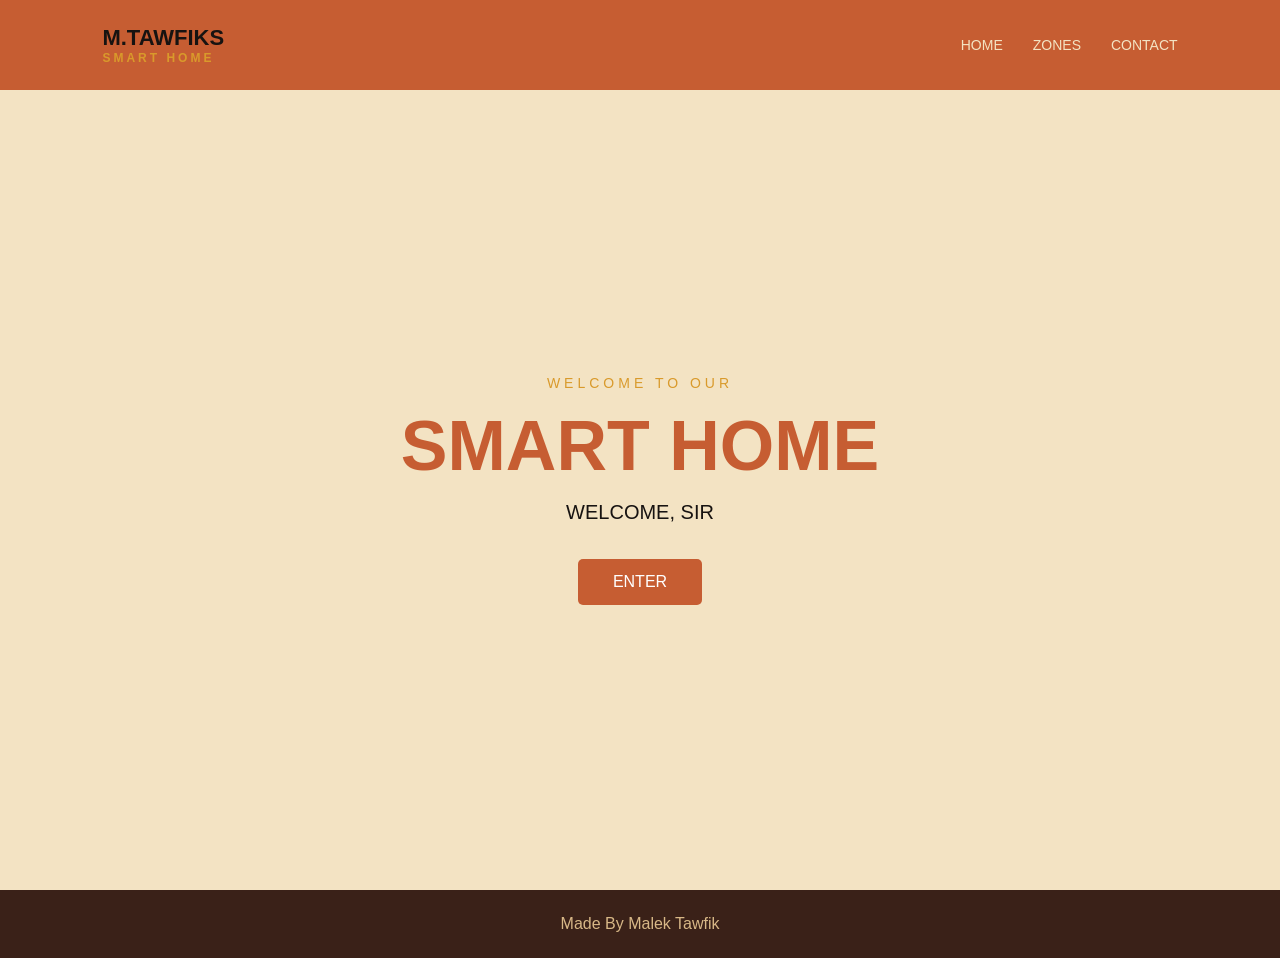
<file: index.html>
<!DOCTYPE html>
<html lang="en">
<head>
    <meta charset="UTF-8">
    <meta name="viewport" content="width=device-width, initial-scale=1.0">
    <title>Smart Home | Home</title>
    <link rel="stylesheet" href="css/style.css">
    <link rel="stylesheet" href="css/home.css">
</head>
<body>

    <!--HEADER-->
    <header>
        <div class="logo">
            M.TAWFIKS
            <span>SMART HOME</span>
        </div>
        <nav>
            <a href="index.html">HOME</a>
            <a href="zones.html">ZONES</a>
            <a href="contact.html">CONTACT</a>
        </nav>
    </header>


    <!--HOME-->
    <main>
        <section class="hero">
            <div class="hero-content">
                <p>WELCOME TO OUR</p>
                <h1>SMART HOME</h1>
                <h2>WELCOME, SIR</h2>
                <a href="zones.html" class="button">
                    ENTER
                </a>
            </div>
        </section>
    </main>
    <!--FOOTER-->
    <footer>
        <p>Made By Malek Tawfik</p>
    </footer>
</body>
</html>
</file>
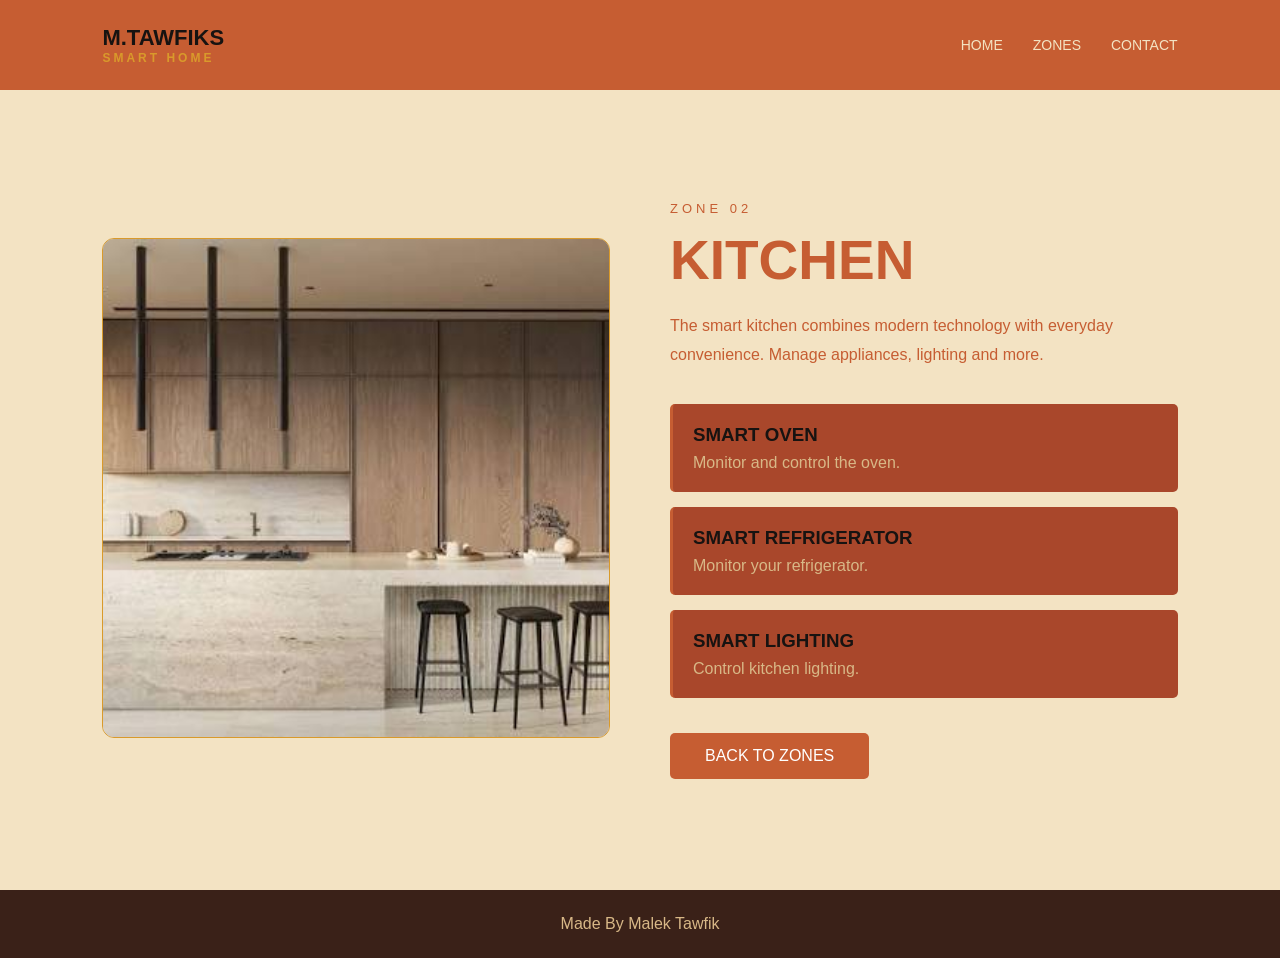
<file: kitchen.html>
<!DOCTYPE html>
<html lang="en">
<head>
    <meta charset="UTF-8">
    <meta name="viewport" content="width=device-width, initial-scale=1.0">
    <title>Smart Home | Kitchen</title>
    <link rel="stylesheet" href="css/style.css">
    <link rel="stylesheet" href="css/kitchen.css">
</head>
<body>
    <!--HEADER-->
    <header>
        <div class="logo">
            M.TAWFIKS
            <span>SMART HOME</span>
        </div>
        <nav>
            <a href="index.html">HOME</a>
            <a href="zones.html">ZONES</a>
            <a href="contact.html">CONTACT</a>
        </nav>
    </header>
    <!--KITCHEN-->
    <main>
        <section class="room-page">
            <div class="room-image">
                <img
                    src="images/images (1).jpg"
                    alt="Smart Kitchen"
                >
            </div>
            <div class="room-info">
                <p class="small-title">ZONE 02</p>
                <h1>KITCHEN</h1>
                <p class="description">
                    The smart kitchen combines modern
                    technology with everyday convenience.
                    Manage appliances, lighting and more.
                </p>
                <div class="features">
                    <div class="feature">
                        <h3>SMART OVEN</h3>
                        <p>Monitor and control the oven.</p>
                    </div>
                    <div class="feature">
                        <h3>SMART REFRIGERATOR</h3>
                        <p>Monitor your refrigerator.</p>
                    </div>
                    <div class="feature">
                        <h3>SMART LIGHTING</h3>
                        <p>Control kitchen lighting.</p>
                    </div>
                </div>
                <a href="zones.html" class="button">
                    BACK TO ZONES
                </a>
            </div>
        </section>
    </main>
    <!--FOOTER-->

    <footer>
        <p>Made By Malek Tawfik</p>
    </footer>
</body>
</html>
</file>
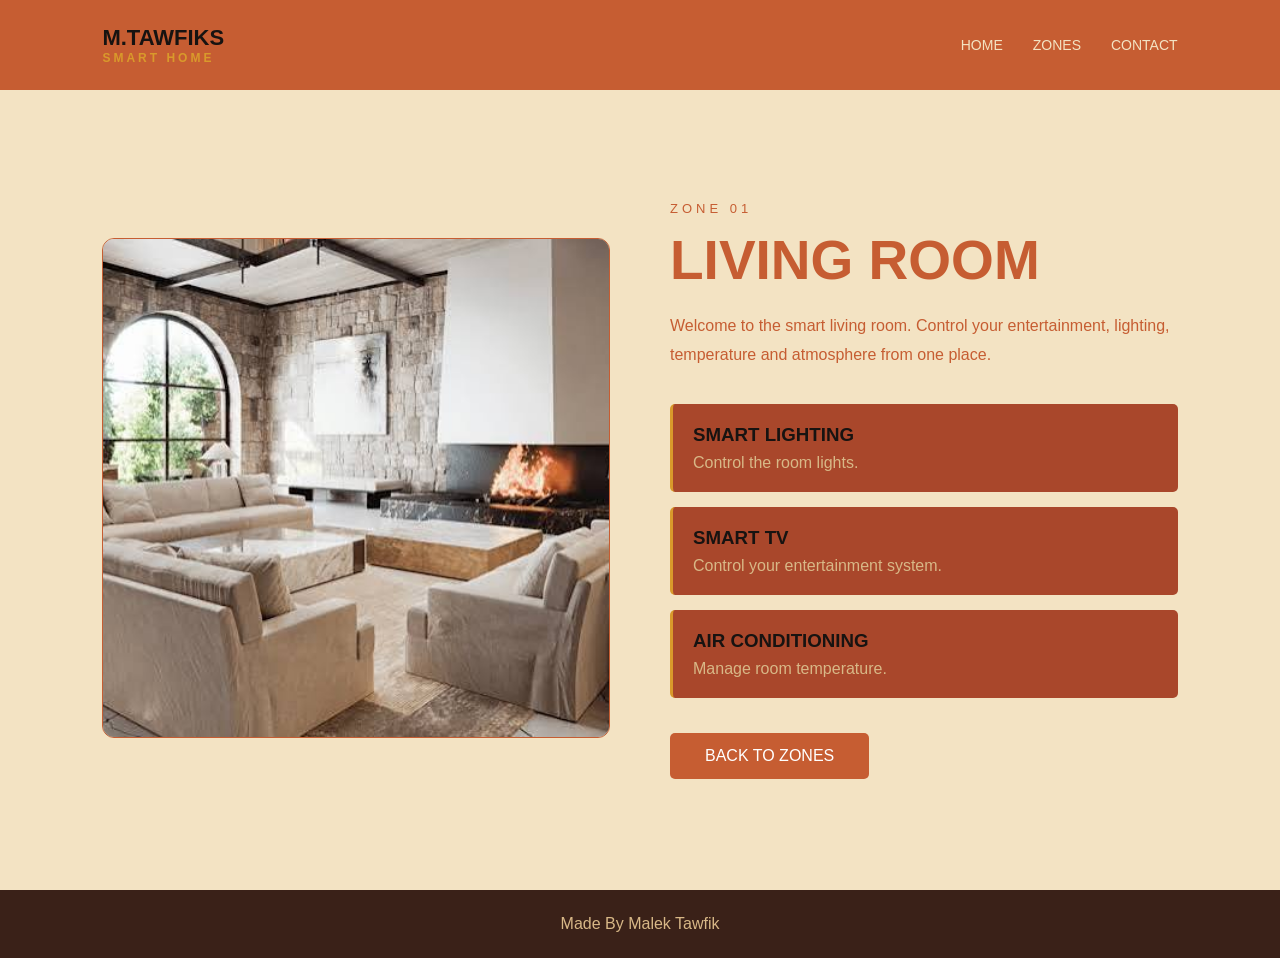
<file: living-room.html>
<!DOCTYPE html>
<html lang="en">
<head>
    <meta charset="UTF-8">
    <meta name="viewport" content="width=device-width, initial-scale=1.0">
    <title>Smart Home | Living Room</title>
    <link rel="stylesheet" href="css/style.css">
    <link rel="stylesheet" href="css/living-room.css">
</head>
<body>
    <!--HEADER-->
    <header>
        <div class="logo">
            M.TAWFIKS
            <span>SMART HOME</span>
        </div>
        <nav>
            <a href="index.html">HOME</a>
            <a href="zones.html">ZONES</a>
            <a href="contact.html">CONTACT</a>
        </nav>
    </header>
    <!--LIVING ROOM-->
    <main>
        <section class="room-page">
            <div class="room-image">
                <img
                    src="images/images (2).jpg"
                    alt="Smart Living Room"
                >
            </div>
            <div class="room-info">
                <p class="small-title">ZONE 01</p>
                <h1>LIVING ROOM</h1>
                <p class="description">
                    Welcome to the smart living room.
                    Control your entertainment, lighting,
                    temperature and atmosphere from one place.
                </p>
                <div class="features">
                    <div class="feature">
                        <h3>SMART LIGHTING</h3>
                        <p>Control the room lights.</p>
                    </div>
                    <div class="feature">
                        <h3>SMART TV</h3>
                        <p>Control your entertainment system.</p>
                    </div>
                    <div class="feature">
                        <h3>AIR CONDITIONING</h3>
                        <p>Manage room temperature.</p>
                    </div>
                </div>
                <a href="zones.html" class="button">
                    BACK TO ZONES
                </a>
            </div>
        </section>
    </main>
    <!--FOOTER-->
    <footer>
        <p>Made By Malek Tawfik</p>
    </footer>
</body>
</html>
</file>
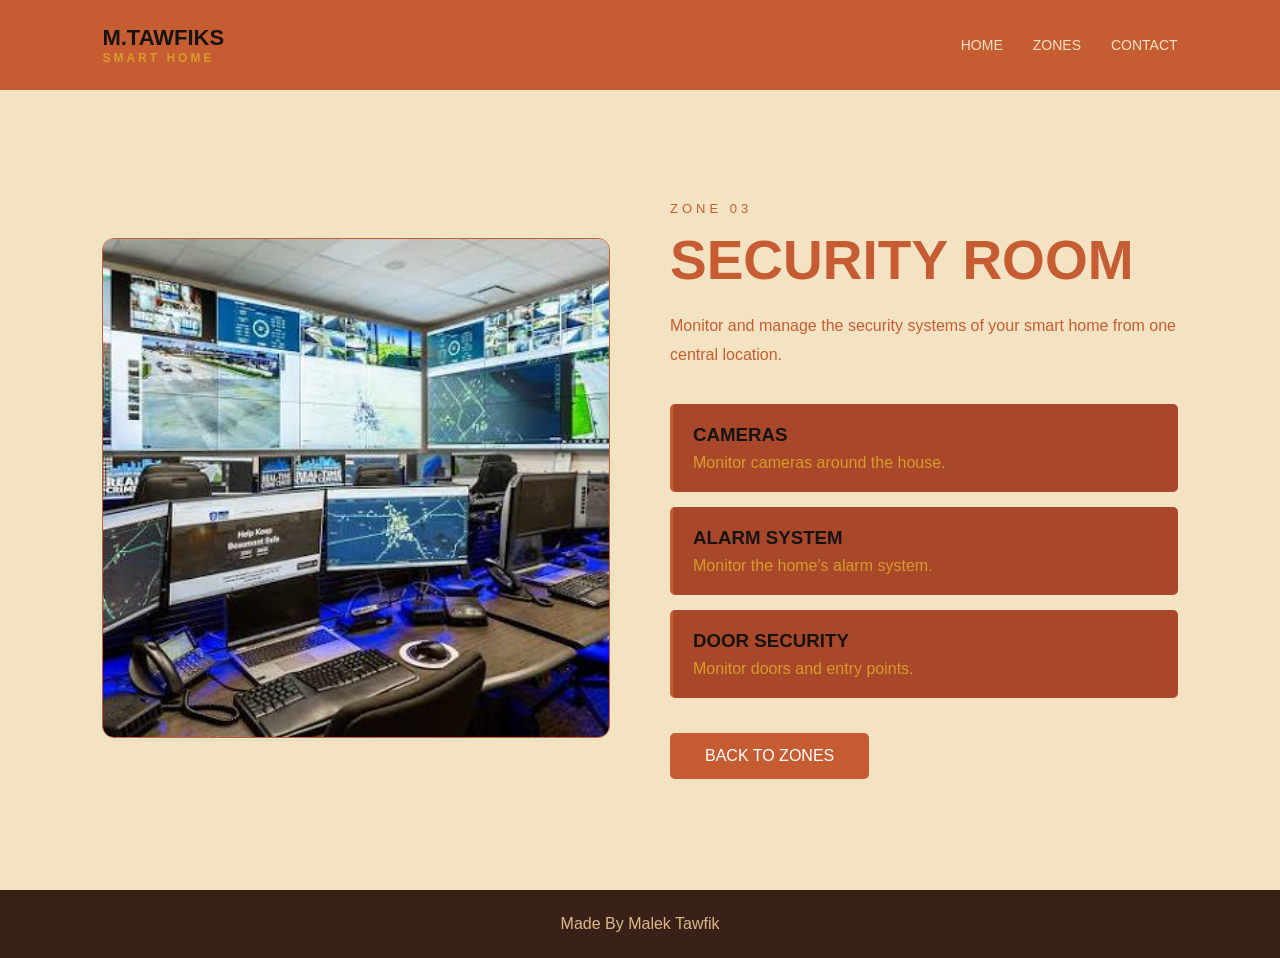
<file: security.html>
<!DOCTYPE html>
<html lang="en">
<head>
    <meta charset="UTF-8">
    <meta name="viewport" content="width=device-width, initial-scale=1.0">
    <title>Smart Home | Security</title>
    <link rel="stylesheet" href="css/style.css">
    <link rel="stylesheet" href="css/security.css">
</head>
<body>
    <!--HEADER-->
    <header>
        <div class="logo">
            M.TAWFIKS
            <span>SMART HOME</span>
        </div>
        <nav>
            <a href="index.html">HOME</a>
            <a href="zones.html">ZONES</a>
            <a href="contact.html">CONTACT</a>
        </nav>
    </header>
    <!--SECURITY ROOM-->
    <main>
        <section class="room-page">
            <div class="room-image">
                <img
                    src="images/images (3).jpg"
                    alt="Security Room"
                >
            </div>
            <div class="room-info">
                <p class="small-title">ZONE 03</p>
                <h1>SECURITY ROOM</h1>
                <p class="description">
                    Monitor and manage the security
                    systems of your smart home from one
                    central location.
                </p>
                <div class="features">
                    <div class="feature">
                        <h3>CAMERAS</h3>
                        <p>Monitor cameras around the house.</p>
                    </div>
                    <div class="feature">
                        <h3>ALARM SYSTEM</h3>
                        <p>Monitor the home's alarm system.</p>
                    </div>
                    <div class="feature">
                        <h3>DOOR SECURITY</h3>
                        <p>Monitor doors and entry points.</p>
                    </div>
                </div>
                <a href="zones.html" class="button">
                    BACK TO ZONES
                </a>
            </div>
        </section>
    </main>
    <!--FOOTER-->
    <footer>
        <p>Made By Malek Tawfik</p>
    </footer>
</body>
</html>
</file>
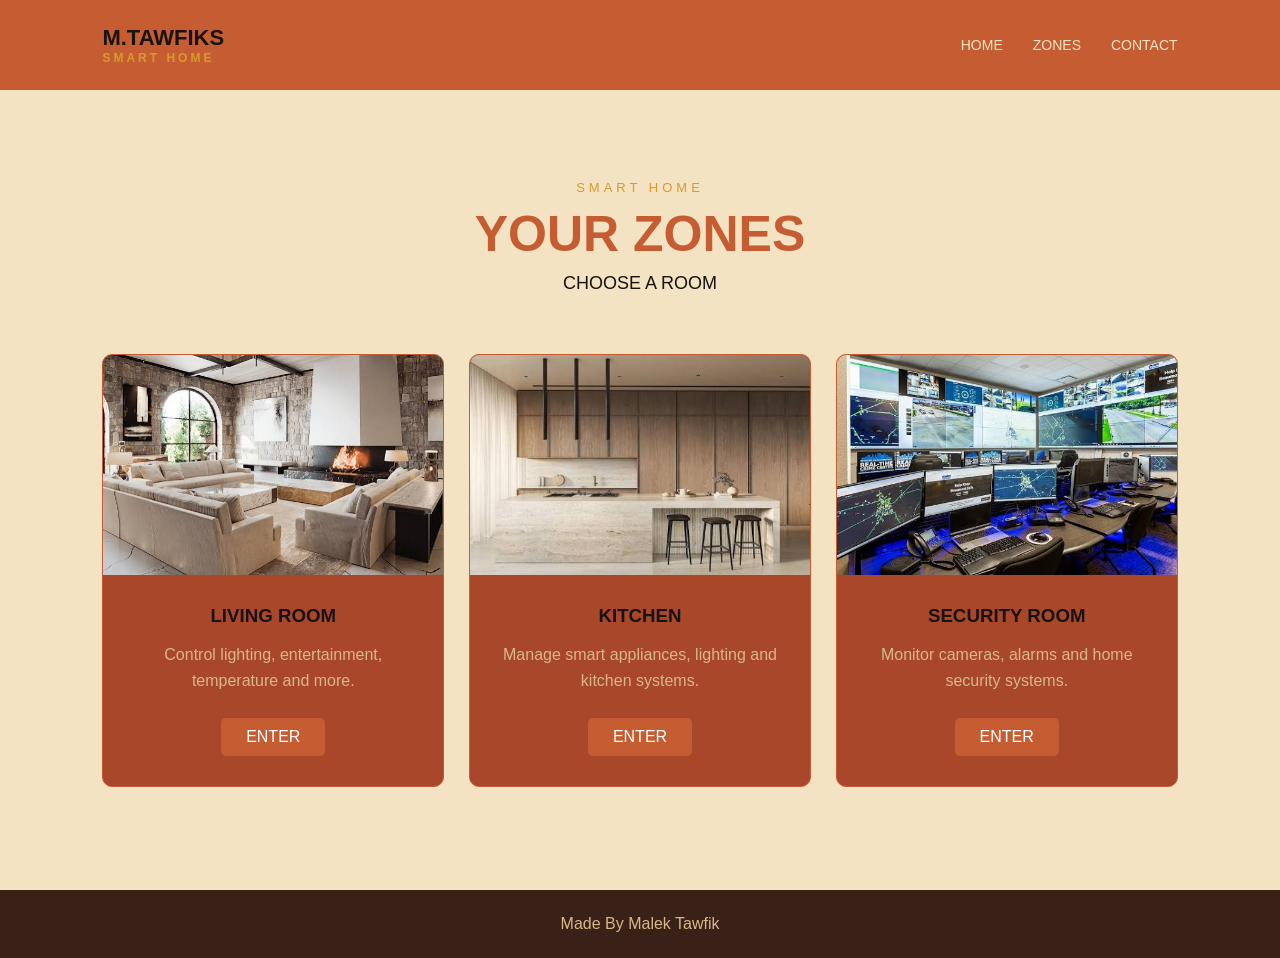
<file: zones.html>
<!DOCTYPE html>
<html lang="en">
<head>
    <meta charset="UTF-8">
    <meta name="viewport" content="width=device-width, initial-scale=1.0">
    <title>Smart Home | Zones</title>
    <link rel="stylesheet" href="css/style.css">
    <link rel="stylesheet" href="css/zones.css">
</head>
<body>
    <!--HEADER-->
    <header>
        <div class="logo">
            M.TAWFIKS
            <span>SMART HOME</span>
        </div>
        <nav>
            <a href="index.html">HOME</a>
            <a href="zones.html">ZONES</a>
            <a href="contact.html">CONTACT</a>
        </nav>
    </header>
    <!--ZONES-->
    <main>
        <section class="zones-page">
            <div class="page-title">
                <p>SMART HOME</p>
                <h1>YOUR ZONES</h1>
                <h2>CHOOSE A ROOM</h2>
            </div>
            <div class="zone-container">
                <!-- Living Room -->
                <div class="zone-card">
                    <img
                        src="images/images (2).jpg"
                        alt="Living Room"
                    >
                    <div class="zone-content">
                        <h3>LIVING ROOM</h3>
                        <p>
                            Control lighting, entertainment,
                            temperature and more.
                        </p>
                        <a href="living-room.html" class="button">
                            ENTER
                        </a>
                    </div>
                </div>
                <!-- Kitchen -->
                <div class="zone-card">
                    <img
                        src="images/images (1).jpg"
                        alt="Kitchen"
                    >
                    <div class="zone-content">
                        <h3>KITCHEN</h3>
                        <p>
                            Manage smart appliances,
                            lighting and kitchen systems.
                        </p>
                        <a href="kitchen.html" class="button">
                            ENTER
                        </a>
                    </div>
                </div>
                <!-- Security -->
                <div class="zone-card">
                    <img
                        src="images/images (3).jpg"
                        alt="Security Room"
                    >
                    <div class="zone-content">
                        <h3>SECURITY ROOM</h3>
                        <p>
                            Monitor cameras, alarms
                            and home security systems.
                        </p>
                        <a href="security.html" class="button">
                            ENTER
                        </a>
                    </div>
                </div>
            </div>
        </section>
    </main>
    <!--FOOTER-->
    <footer>
        <p>Made By Malek Tawfik</p>
    </footer>
</body>
</html>
</file>
<file: css/style.css>
/*BASIC SETTINGS*/
* {
    margin: 0;
    padding: 0;
    box-sizing: border-box;
}
html {
    scroll-behavior: smooth;
}
body {
    font-family: Arial, sans-serif;
    background: #f3E3C3;
    color: #171311;
}
/*HEADER*/
header {
    width: 100%;
    padding: 25px 8%;
    display: flex;
    justify-content: space-between;
    align-items: center;
    background: #C65D32;
}
.logo {
    font-size: 22px;
    font-weight: bold;
}
.logo span {
    display: block;
    font-size: 12px;
    letter-spacing: 3px;
    color: #D99A2B;
}
/*NAVIGATION*/
nav {
    display: flex;
    gap: 30px;
}
nav a {
    color: #F3E3C3;
    text-decoration: none;
    font-size: 14px;
    transition: 0.3s;
}
nav a:hover {
    color: #D99A2B;
}
/*BUTTON*/
.button {
    display: inline-block;
    padding: 14px 35px;
    background: #C65D32;
    color: white;
    text-decoration: none;
    border-radius: 5px;
    transition: 0.3s;
}
.button:hover {
    background: #D99A2B;
    transform: translateY(-3px);
}
/*FOOTER */
footer {
    padding: 25px;
    text-align: center;
    background: #3A2118;
    color: #D8B887;
}
/*MOBILE*/
@media (max-width: 700px) {
    header {
        flex-direction: column;
        gap: 20px;
    }
    nav {
        gap: 15px;
    }
}
</file>
<file: css/home.css>
/*HOME PAGE */
.hero {
    min-height: calc(100vh - 100px);
    display: flex;
    justify-content: center;
    align-items: center;
    text-align: center;
    padding: 50px 8%;
    background: #F3E3C3;
}
.hero-content p {
    color: #D99A2B;
    letter-spacing: 4px;
    font-size: 14px;
}
.hero h1 {
    font-size: 70px;
    margin: 15px 0;
    color: #C65D32;
}
.hero h2 {
    font-size: 20px;
    font-weight: normal;
}
.hero .button {
    margin-top: 35px;
}
/*MOBILE*/

@media (max-width: 700px) {
    .hero h1 {
        font-size: 45px;
    }
    .hero-content p {
        font-size: 11px;
    }
}
</file>
<file: css/kitchen.css>
/* KITCHEN PAGE*/
.room-page {
    min-height: calc(100vh - 100px);
    padding: 80px 8%;
    display: grid;
    grid-template-columns: 1fr 1fr;
    gap: 60px;
    align-items: center;
    background: #F3E3C3;
}

/*IMAGE*/
.room-image img {
    width: 100%;
    height: 500px;
    object-fit: cover;
    border-radius: 12px;
    border: 1px solid #D99A2B;
}
/*INFORMATION*/
.room-info .small-title {
    color: #C65D32;

    letter-spacing: 4px;
    font-size: 13px;
}
.room-info h1 {
    margin: 12px 0 20px;
    font-size: 55px;
    color: #C65D32;
}
.description {
    max-width: 550px;
    line-height: 1.8;
    color: #C65D32;
}
/*FEATURES*/
.features {
    margin: 35px 0;
    display: grid;
    gap: 15px;
}
.feature {
    padding: 20px;
    background: #A9472B;
    border-left: 3px solid #C65D32;
    border-radius: 5px;
}
.feature h3 {
    margin-bottom: 8px;
}
.feature p {
    color: #D8B887;
}
/*MOBILE*/
@media (max-width: 800px) {
    .room-page {
        grid-template-columns: 1fr;
        gap: 40px;
    }
    .room-image img {
        height: 350px;
    }
    .room-info h1 {
        font-size: 42px;
    }
}
</file>
<file: css/living-room.css>
/*LIVING ROOM PAGE*/
.room-page {
    min-height: calc(100vh - 100px);
    padding: 80px 8%;
    display: grid;
    grid-template-columns: 1fr 1fr;
    gap: 60px;
    align-items: center;
    background: #F3E3C3;
}
/*IMAGE*/

.room-image img {
    width: 100%;
    height: 500px;
    object-fit: cover;
    border-radius: 12px;
    border: 1px solid #C65D32;
}
/*INFORMATION*/
.room-info .small-title {
    color: #C65D32;
    letter-spacing: 4px;
    font-size: 13px;
}
.room-info h1 {
    margin: 12px 0 20px;
    font-size: 55px;
    color: #C65D32;
}
.description {
    max-width: 550px;
    line-height: 1.8;
    color: #C65D32;
}
/*FEATURES*/
.features {
    margin: 35px 0;
    display: grid;
    gap: 15px;
}
.feature {
    padding: 20px;
    background: #A9472B;
    border-left: 3px solid #D99A2B;
    border-radius: 5px;
}
.feature h3 {
    margin-bottom: 8px;
}
.feature p {
    color: #D8B887;
}
/*MOBILE*/

@media (max-width: 800px) {
    .room-page {
        grid-template-columns: 1fr;
        gap: 40px;
    }
    .room-image img {
        height: 350px;
    }
    .room-info h1 {
        font-size: 42px;
    }
}
</file>
<file: css/security.css>
/*SECURITY PAGE*/
.room-page {
    min-height: calc(100vh - 100px);
    padding: 80px 8%;
    display: grid;
    grid-template-columns: 1fr 1fr;
    gap: 60px;
    align-items: center;
    background: #F3E3C3;
}
/*IMAGE*/
.room-image img {
    width: 100%;
    height: 500px;
    object-fit: cover;
    border-radius: 12px;
    border: 1px solid #C65D32;
}
/*INFORMATION*/
.room-info .small-title {
    color: #C65D32;
    letter-spacing: 4px;
    font-size: 13px;
}
.room-info h1 {
    margin: 12px 0 20px;
    font-size: 55px;
    color: #C65D32;
}
.description {
    max-width: 550px;
    line-height: 1.8;
    color: #C65D32;
}
/*FEATURES*/
.features {
    margin: 35px 0;
    display: grid;
    gap: 15px;
}
.feature {
    padding: 20px;
    background: #A9472B;
    border-left: 3px solid #C65D32;
    border-radius: 5px;
}
.feature h3 {
    margin-bottom: 8px;
}
.feature p {
    color: #D99A2B;
}
/*MOBILE*/
@media (max-width: 800px) {
    .room-page {
        grid-template-columns: 1fr;
        gap: 40px;
    }
    .room-image img {
        height: 350px;
    }
    .room-info h1 {
        font-size: 42px;
    }
}
</file>
<file: css/zones.css>
/*ZONES PAGE */
.zones-page {
    min-height: calc(100vh - 100px);
    padding: 90px 8%;
    text-align: center;
    background: #F3E3C3;
}
/*PAGE TITLE*/
.page-title p {
    color: #D99A2B;
    letter-spacing: 4px;
    font-size: 13px;
}
.page-title h1 {
    margin: 10px 0;
    font-size: 50px;
    color: #C65D32;
}
.page-title h2 {
    margin-bottom: 60px;
    font-size: 18px;
    font-weight: normal;
}
/*ZONE CARDS*/
.zone-container {
    display: grid;
    grid-template-columns: repeat(3, 1fr);
    gap: 25px;
}
.zone-card {
    overflow: hidden;
    background: #A9472B;
    border: 1px solid #C65D32;
    border-radius: 10px;
    transition: 0.3s;
}
.zone-card:hover {
    transform: translateY(-8px);
    background: #6B3E2E;
}
/*CARD IMAGE */
.zone-card img {
    width: 100%;
    height: 220px;
    object-fit: cover;
    display: block;
}
/*CARD CONTENT*/
.zone-content {
    padding: 30px 20px;
}
.zone-content h3 {
    margin-bottom: 15px;
}
.zone-content p {
    margin-bottom: 25px;
    line-height: 1.6;
    color: #D8B887;
}
.zone-content .button {
    padding: 10px 25px;
}
/*MOBILE*/
@media (max-width: 800px) {
    .zone-container {
        grid-template-columns: 1fr;
    }
}
@media (max-width: 700px) {
    .page-title h1 {
        font-size: 40px;
    }
}
</file>
